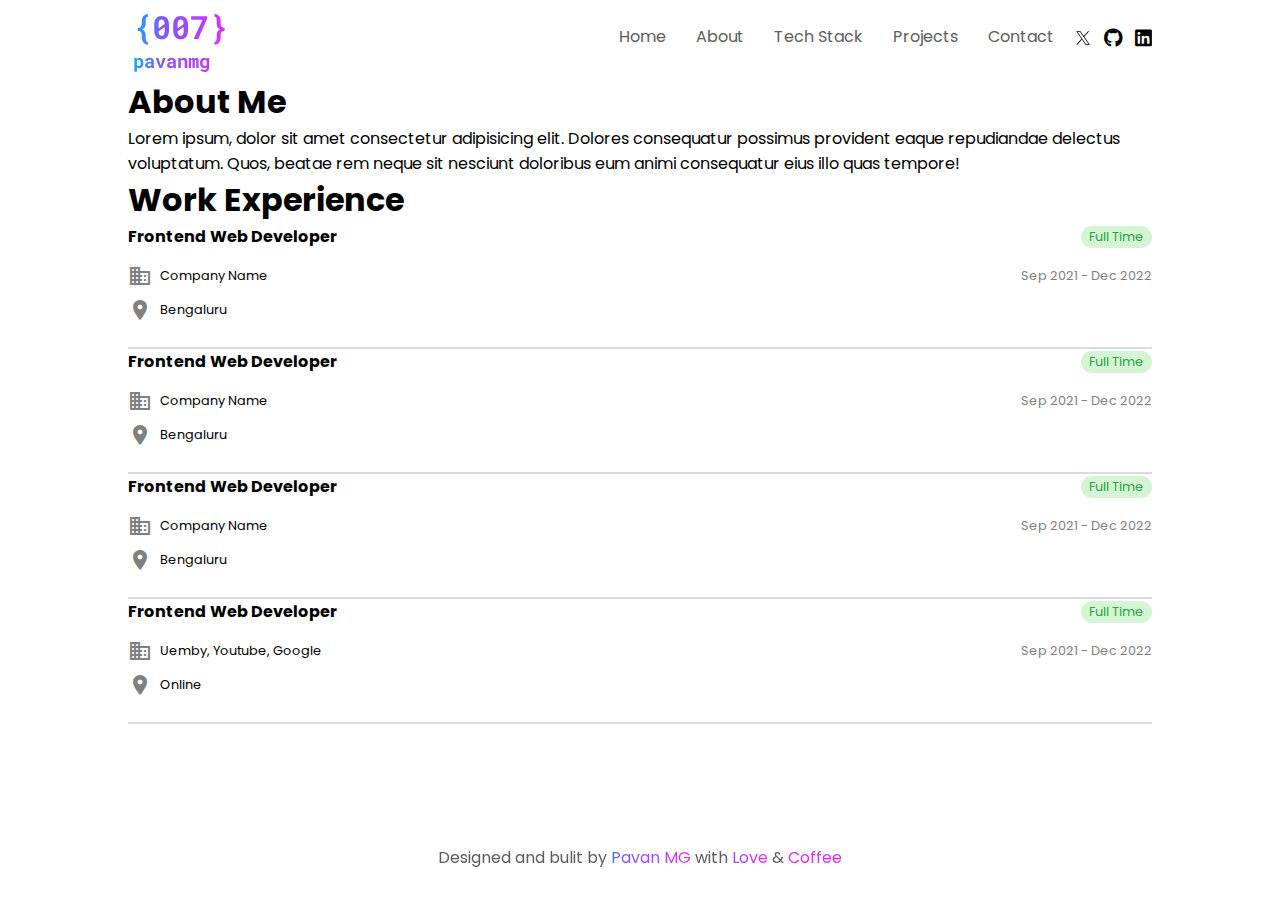
<file: about.html>
<!DOCTYPE html>
<html lang="en">
<head>
    <meta charset="UTF-8">
    <meta name="viewport" content="width=device-width, initial-scale=1.0">
    <link rel="stylesheet" href="style.css">
    <link href="https://fonts.googleapis.com/css2?family=Poppins:wght@400;500;600;700&family=Roboto+Mono:wght@100;400&display=swap" rel="stylesheet">

    <!-- Font Awesome for GitHub and LinkedIn Icons -->
    <link href="https://cdnjs.cloudflare.com/ajax/libs/font-awesome/6.0.0-beta3/css/all.min.css" rel="stylesheet">
    <link href="https://fonts.googleapis.com/icon?family=Material+Icons" rel="stylesheet">

    <title>Portfolio</title>
</head>
<body>

<header class="container">
    <h2 class="name"><span class="top-name">{007}</span> <br> pavanmg</h2>

    <!-- Hamburger Menu -->
    <input type="checkbox" id="menu-toggle" class="menu-checkbox">
    <label for="menu-toggle" class="menu-icon">
        <i class="fas fa-bars"></i>
    </label>

    <!-- Navigation Menu -->
    <nav>
        <ul class="menu">
            <li><a href="index.html">Home</a></li>
            <li><a href="about.html">About</a></li>
            <li><a href="technologies.html">Tech Stack</a></li>
            <li><a href="projects.html">Projects</a></li>
            <li><a href="contact.html">Contact</a></li>
        </ul>

        <!-- Social Icons -->
        <ul class="icons">
            <li><a href="https://x.com" target="_blank">
                <!-- Linked SVG file -->
                <img src="images/x-logo.svg" alt="X.com logo" class="x-icon">
            </a></li>
            <li><a href="https://github.com" target="_blank"><i class="fab fa-github"></i></a></li>
            <li><a href="https://linkedin.com" target="_blank"><i class="fab fa-linkedin"></i></a></li>
        </ul>
    </nav>

</header>

<main class="main-aboutme">
    <section class="about-me">
        <h1>About Me</h1>
        <p>Lorem ipsum, dolor sit amet consectetur adipisicing elit. Dolores consequatur possimus provident eaque repudiandae delectus voluptatum. Quos, beatae rem neque sit nesciunt doloribus eum animi consequatur eius illo quas tempore!</p>
    </section>

    <section class="about-me">
        <h1>Work Experience</h1>
        <section class="experience">

            <h4>
                <span class="job-title">Frontend Web Developer</span>
                <span class="full-time">Full Time</span>
            </h4>

            <ul class="experience-list">
                <li class="company-date">
                    <span><span class="material-icons">business</span> Company Name</span>
                    <span class="li-date">Sep 2021 - Dec 2022</span>
                </li>
                <li><span class="material-icons">location_on</span> Bengaluru</li>
            </ul>
        </section>

        <section class="experience">
            
            <h4>
                <span class="job-title">Frontend Web Developer</span>
                <span class="full-time">Full Time</span>
            </h4>

            <ul class="experience-list">
                <li class="company-date">
                    <span><span class="material-icons">business</span> Company Name</span>
                    <span class="li-date">Sep 2021 - Dec 2022</span>
                </li>
                <li><span class="material-icons">location_on</span> Bengaluru</li>
            </ul>
        </section>

        <section class="experience">
            
            <h4>
                <span class="job-title">Frontend Web Developer</span>
                <span class="full-time">Full Time</span>
            </h4>

            <ul class="experience-list">
                <li class="company-date">
                    <span><span class="material-icons">business</span> Company Name</span>
                    <span class="li-date">Sep 2021 - Dec 2022</span>
                </li>
                <li><span class="material-icons">location_on</span> Bengaluru</li>
            </ul>
        </section>

    </section>

    <section class="experience">
            
        <h4>
            <span class="job-title">Frontend Web Developer</span>
            <span class="full-time">Full Time</span>
        </h4>

        <ul class="experience-list">
            <li class="company-date">
                <span><span class="material-icons">business</span> Uemby, Youtube, Google</span>
                <span class="li-date">Sep 2021 - Dec 2022</span>
            </li>
            <li><span class="material-icons">location_on</span> Online</li>
        </ul>
    </section>

</main>

<footer>
    <p>Designed and bulit by <span class="footer-text">Pavan MG</span> with <span class="footer-text2">Love</span> & <span class="footer-text3">Coffee</span></p>
</footer>

</body>
</html>
</file>
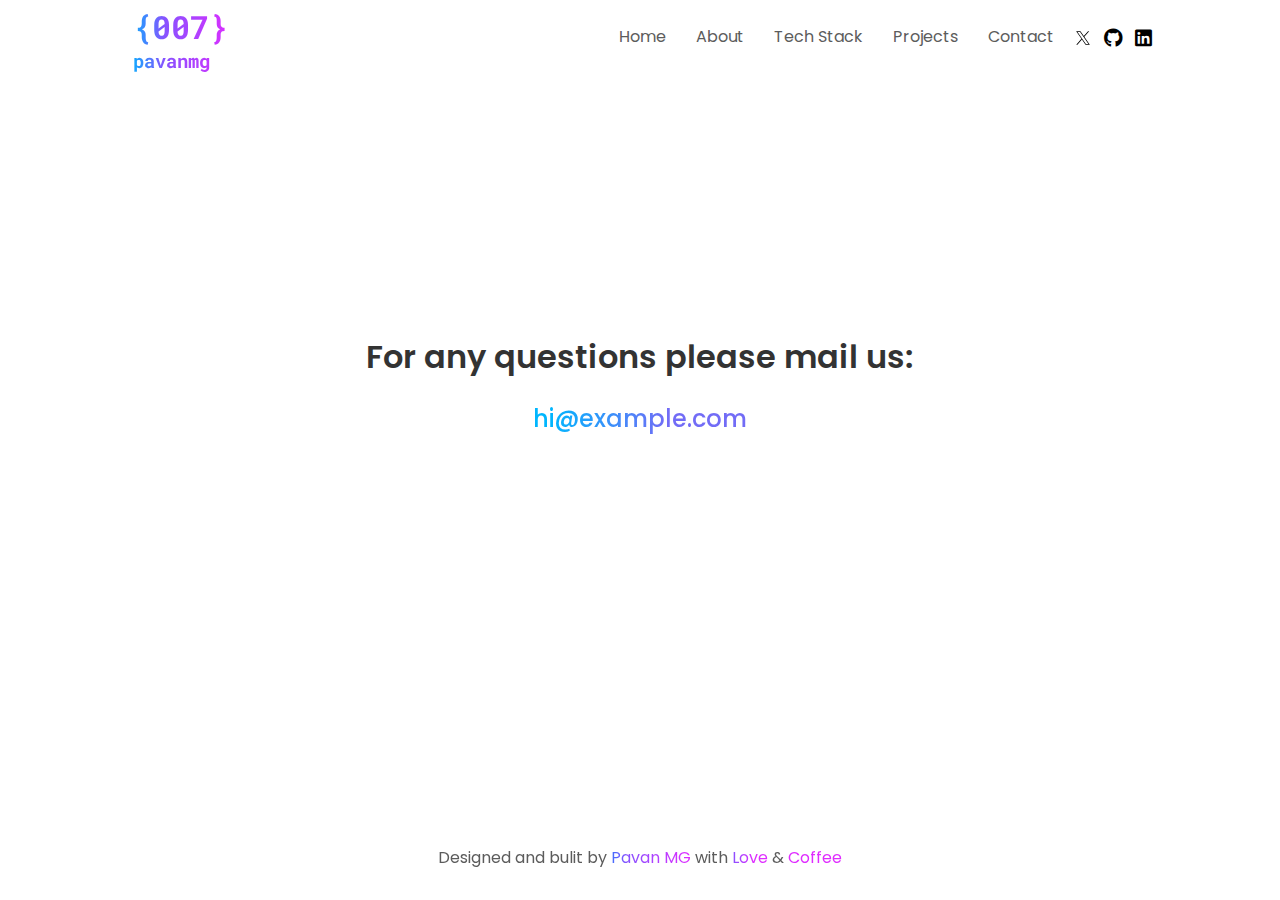
<file: contact.html>
<!DOCTYPE html>
<html lang="en">
<head>
    <meta charset="UTF-8">
    <meta name="viewport" content="width=device-width, initial-scale=1.0">
    <link rel="stylesheet" href="style.css">
    <link href="https://fonts.googleapis.com/css2?family=Poppins:wght@400;500;600;700&family=Roboto+Mono:wght@100;400&display=swap" rel="stylesheet">

    <!-- Font Awesome for GitHub and LinkedIn Icons -->
    <link href="https://cdnjs.cloudflare.com/ajax/libs/font-awesome/6.0.0-beta3/css/all.min.css" rel="stylesheet">
    
    <title>Portfolio</title>
</head>
<body>

<header class="container">
    <h2 class="name"><span class="top-name">{007}</span> <br> pavanmg</h2>

    <!-- Hamburger Menu -->
    <input type="checkbox" id="menu-toggle" class="menu-checkbox">
    <label for="menu-toggle" class="menu-icon">
        <i class="fas fa-bars"></i>
    </label>

    <!-- Navigation Menu -->
    <nav>
        <ul class="menu">
            <li><a href="index.html">Home</a></li>
            <li><a href="about.html">About</a></li>
            <li><a href="technologies.html">Tech Stack</a></li>
            <li><a href="projects.html">Projects</a></li>
            <li><a href="contact.html">Contact</a></li>
        </ul>

        <!-- Social Icons -->
        <ul class="icons">
            <li><a href="https://x.com" target="_blank">
                <!-- Linked SVG file -->
                <img src="images/x-logo.svg" alt="X.com logo" class="x-icon">
            </a></li>
            <li><a href="https://github.com" target="_blank"><i class="fab fa-github"></i></a></li>
            <li><a href="https://linkedin.com" target="_blank"><i class="fab fa-linkedin"></i></a></li>
        </ul>
    </nav>

</header>

<main>

    <section class="contact-section">
        <h2>For any questions please mail us:</h2>
        <p class="contact-email"><a href="mailto:hi@example.com">hi@example.com</a></p>
        <p class="contact-phone"><a href="tel:+911234567890">+91 12345 67890</a></p>
    </section>

</main>

<footer>
    <p>Designed and bulit by <span class="footer-text">Pavan MG</span> with <span class="footer-text2">Love</span> & <span class="footer-text3">Coffee</span></p>
</footer>

</body>
</html>
</file>
<file: style.css>
* {
    box-sizing: border-box;
    padding: 0;
    margin: 0;
}

body {
    font-family: Poppins, sans-serif;
    margin: 0 10%;
}

header {
    width: 100%;
    display: flex;
    align-items: center;
    justify-content: space-between;
    position: relative;
}

.name {
    padding: 5px;
    font-size: 1.2rem;
    font-family: 'Roboto Mono', monospace;
    background: linear-gradient(90deg, rgba(0,182,254,1) 0%, rgba(136,82,255,1) 35%, rgba(223,44,255,1) 100%);
    -webkit-background-clip: text;
    -webkit-text-fill-color: transparent;
    background-clip: text;
}

.top-name {
    font-size: 2rem;
}

.menu-icon {
    font-size: 2rem;
    cursor: pointer;
    display: none; 
    position: absolute;
    right: 10px;
}

nav {
    display: flex;
    justify-content: center;
    position: relative;
}

ul {
    list-style-type: none;
}

.menu {
    display: flex;
    flex-direction: row;
    justify-content: space-between;
    column-gap: 30px;
}

.menu li a {
    text-decoration: none;
    color: rgb(92, 92, 92);
}

.menu li:hover {
    background: linear-gradient(90deg, rgba(0,182,254,1) 0%, rgba(136,82,255,1) 35%, rgba(223,44,255,1) 100%);
    -webkit-background-clip: text;
    -webkit-text-fill-color: transparent;
    background-clip: text;
}

.icons {
    display: flex;
    flex-direction: row;
    column-gap: 15px;
    font-size: 1.5rem;
    justify-content: center;
    margin-top: 20px;
}

.icons li a {
    color: inherit;
    text-decoration: none;
}

.menu-checkbox {
    display: none;
}

/* Main - Index */
main{
    width: 100%;
}

.profile{
    width: 250px;
    height: 250px;
    border-radius: 50%;
    border: 6px solid transparent;
    background: linear-gradient(180deg, rgba(255,0,243,1) 0%, rgba(172,83,245,1) 33%, rgba(130,124,246,1) 59%, rgba(0,254,249,1) 100%);
    padding: 5px;
    background-clip: padding-box;
    display: block;
    
}
 .wavehand{
    width: 1.5rem;
    height: 1.5rem;

 }

 .h1-hi, .h1-myname, .h1-ibulid{
    color: rgb(51, 61, 97);
 }
 .h1-pavanmg{
    background: linear-gradient(90deg, rgba(0,182,254,1) 8%, rgba(114,108,246,1) 63%);
    -webkit-background-clip: text;
    -webkit-text-fill-color: transparent; 
    background-clip: text;
    text-emphasis-color: transparent;
 }

 /* Main -About */

 .experience-list {
    display: flex;
    flex-direction: column;
    border-bottom: solid rgb(219, 219, 219) 2px;
    padding: 10px 0 20px 0;
    font-size: 0.8rem;
}

.company-date {
    display: flex;
    justify-content: space-between; 
    width: 100%;
}

.company-date span {
    display: flex;
    align-items: center;
}

.material-icons {
    font-size: 16px; 
    margin-right: 8px;
    color: gray;
}

.li-date {
    color: gray;
    text-align: right;
    white-space: nowrap;
}

.experience-list li {
    margin: 5px 0;
    list-style-type: none;
    display: flex;
    align-items: center;
}

.experience h4 {
    display: flex;
    justify-content: space-between;
    align-items: center; 
    margin: 0;
    font-weight: bold;
}

.full-time {
    background-color: #d4f4d4;
    color: #28a745;
    padding: 2px 8px;
    border-radius: 12px;
    font-size: 0.8rem;
    white-space: nowrap; 
    font-weight: normal; 
}

 /* Main - Tech */

 .tech-stack h2{
    color: #293956;
 }

 .tech-stack p{
    color: #666;
 }

 .main-tech{
    margin-top: 20%;
 }

 /* Main - Projects */
  
 .projects {
    padding: 50px 0;
    text-align: center;
}

.projects h2 {
    font-size: 2rem;
    font-weight: bold;
    margin-bottom: 20px;
}

.projects p {
    font-size: 1.1rem;
    margin-bottom: 40px;
    color: #666;
}


.projects-list {
    list-style: none;
    padding: 0;
    margin: 0;
    display: flex;
    flex-direction: column; 
    gap: 30px; 
}

.projects-list li {
    width: 100%; 
    background-color: #fff;
    border-radius: 10px;
    box-shadow: 0 4px 10px rgba(0, 0, 0, 0.1);
    overflow: hidden;
    padding: 20px;
    text-align: left;
    transition: transform 0.3s ease;
}

.projects-list img {
    width: 100%;
    height: 50%;
    border-radius: 10px 10px 0 0;
}

.projects-list h3 {
    font-size: 1.5rem;
    margin-top: 15px;
    color: #333;
}

.projects-list p {
    font-size: 1rem;
    color: #555;
}

.project-links {
    list-style: none;
    padding: 0;
    margin: 15px 0 0;
    display: flex;
    gap: 15px;
}

.project-links li {
    font-size: 0.9rem;
}

.project-links a {
    display: block;
    text-align: center;
    padding: 10px;
    font-size: 1rem;
    text-decoration: none;
    color: #0077ff;
    border: 1px solid #0077ff;
    border-radius: 5px;
    transition: background-color 0.3s ease, color 0.3s ease;
}

.project-links a:hover {
    background: linear-gradient(90deg, rgba(0,182,254,1) 8%, rgba(114,108,246,1) 63%);
    color: white;
}

/* Main - Contact */

.contact-section {
    margin-top: 20%;
    text-align: center;
    padding: 50px 20px;
}

.contact-section h2 {
    font-size: 1.5rem;
    font-weight: 600;
    margin-bottom: 20px;
    color: #333;
}

.contact-section p {
    margin: 10px 0;
}

.contact-email a,
.contact-phone a {
    font-size: 1.2rem;
    color: #0077ff;
    text-decoration: none;
    font-weight: 500;
    background: linear-gradient(90deg, rgba(0,182,254,1) 8%, rgba(114,108,246,1) 63%);
    -webkit-background-clip: text;
    color: transparent;
    transition: color 0.3s ease;
}

.contact-email a:hover,
.contact-phone a:hover {
    color: #0077ff;
}
 
 /* Footer */

footer{
    color: rgb(92, 92, 92);
    position: fixed; 
    bottom: 0; 
    left: 0;
    width: 100%; 
    background-color: rgba(255, 255, 255, 0.9);
    text-align: center;
    padding: 10px 0 30px 0;
    font-size: 1rem;
    z-index: 1000; 
}

.footer-text{
   background: linear-gradient(90deg, rgba(64,111,252,1) 0%, rgba(136,82,255,1) 20%, rgba(223,44,255,1) 100%);
   -webkit-background-clip: text;
   background-clip: text;
   color: transparent; 
   display: inline-block; 
   white-space: nowrap; 
}

.footer-text2{
   background: linear-gradient(90deg, rgba(136,82,255,1) 0%, rgba(223,44,255,1) 60%);
   -webkit-background-clip: text;
   background-clip: text;
   color: transparent; 
   display: inline-block; 
   white-space: nowrap; 
}

.footer-text3{
   color: #df2cff;
}


/* Responsive CSS */
@media (max-width: 840px) {
    header {
        flex-direction: row;
    }

    nav {
        display: none;
        flex-direction: column;
        align-items: center;
        position: absolute;
        top: 70px;
        left: 0;
        right: 0;
        background-color: white;
        z-index: 1000;
    }

    .menu {
        flex-direction: column;
        row-gap: 20px;
    }

    .menu-icon {
        display: block;
    }

    /* Move icons under menu */
    .icons {
        display: flex;
        flex-direction: row;
        column-gap: 30px;
        font-size: 1.7rem;
        justify-content: center;
        margin-top: 20px;
    }
    
    .icons li a {
        color: inherit;
        text-decoration: none;
    }
    
    /* Styling for X.com icon */
    .x-icon {
        margin-top: 5px;
        width: 30px;
        height: 30px;
    }
    

    /* Show menu when checkbox is checked */
    .menu-checkbox:checked + .menu-icon + nav {
        display: flex;
    }

    /* Main - Index/Home */

    .main-index{
        display: flex;
        margin-top: 40%;
        flex-direction: column;
        align-items: flex-start;
        font-size: 1.3rem;
    }

    .profile{
        margin-top: 20px;
    }

    /* Main - About */

    .main-aboutme{
        display: flex;
        flex-direction: column;
    }
    
    h4{
        margin-top: 20px;
    }

    .experience-list{
        margin-top: 20px;
        display: flex;
        justify-content: space-between;
        border-bottom: solid rgb(204, 204, 204) 3px ;
    }

    /* Main - Tech stack */

    .tech-stack {
        text-align: center;
        padding: 40px 20px;
      }
      
      .tech-stack h2 {
        font-size: 2rem;
        margin-bottom: 10px;
      }
      
      .tech-stack p {
        color: #666;
        margin-bottom: 30px;
      }
      
      .stack-icons {
        display: flex;
        flex-wrap: wrap;
        justify-content: center;
        list-style: none;
        padding: 0;
        gap: 20px;
      }
      
      .stack-icons li {
        list-style: none;
      }
      
      .stack-icons img {
        width: 120px;
        height: 120px;
        object-fit: contain;
      }

      /* Main - Projects */

    
      
}

/* Larger screens */
@media (min-width: 841px) {
    header {
        justify-content: flex-end;
    }

    .name {
        margin-right: auto;
    }

    nav {
        display: flex;
    }

    .menu {
        flex-direction: row;
        column-gap: 30px;
    }

    .icons {
        font-size: 1.2rem;
        column-gap: 12px;
        margin-top: 0;
        margin-bottom: 0;
    }

    .x-icon{
        width: 18px;
        height: 18px;
        margin-left: 20px;
        margin-top: 5px;
    }

    /* Main - Index */

    .main-index{
        display: flex;
        justify-content: center;
        justify-content: space-around;
        align-items: center;
        font-size: 1.75rem;

        margin-top: 8%;
    }

    .home-h1{
        display: flex;
        flex-direction: column;
    }

    .profile{
        width: 350px;
        height: 350px;
    }
    .wavehand{
        width: 2.3rem;
        height: 2.3rem;
    }

    /* Main - Tech stack */

    .stack-icons {
        display: flex;
        flex-wrap: wrap;
        justify-content: center;
        list-style: none;
        padding: 10% 0 10% 0;
        gap: 30px;
      }
    
      .stack-icons img {
        width: 150px;
      }

     /* Main - Projects */

     .projects-list {
        flex-direction: row;
        flex-wrap: wrap;
        justify-content: center;
    }

    .projects-list li {
        max-width: 320px;
    }

    /* Main - Contact */

    .contact-section h2 {
        font-size: 2rem;
    }

    .contact-email a {
        font-size: 1.5rem;
    }

    .contact-phone {
        display: none; 
    }

    

}
</file>
